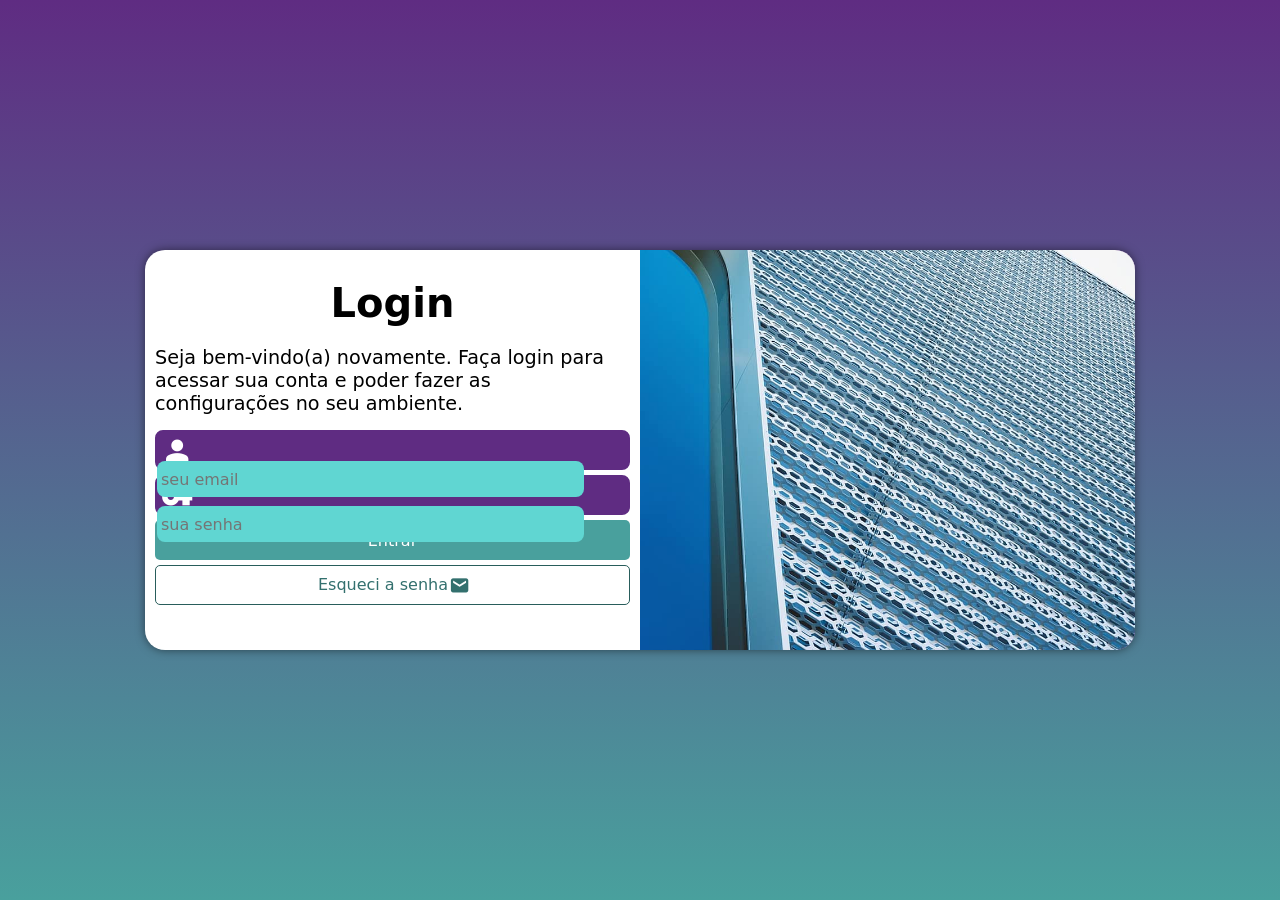
<file: index.html>
<!DOCTYPE html>
<html lang="pt-br">
<head>
    <meta charset="UTF-8">
    <meta name="viewport" content="width=device-width, initial-scale=1.0">
    <title>Login</title>
    <link rel="stylesheet" href="https://fonts.googleapis.com/css2?family=Material+Symbols+Outlined:opsz,wght,FILL,GRAD@20..48,100..700,0..1,-50..200" />
    <link rel="stylesheet" href="estilos/style.css">
    <link rel="stylesheet" href="estilos/midia-queries.css">

</head>
<body>
    <main>
        <section id="login">
            <div id="imagem">
                <!-- Aqui fica a imagem -->
            </div>
            <div id ="formulario">
                <h1>Login</h1>
                <p>
                    Seja bem-vindo(a) novamente. Faça login para acessar sua conta e poder fazer as configurações no seu ambiente.
                </p>
                <form action="login.html" method="post" autocomplete="on">
                    <div class="campo">
                        <span class="material-symbols-outlined">person</span>

                        <input type="email" name="login" id="ilogin" placeholder="seu email" required autocomplete="email"  maxlength="30">
                        <label for="ilogin">Login</label>
                    </div>
                    <div class="campo">
                        <span class="material-symbols-outlined">vpn_key</span>

                        <input type="password" name="senha" id="isenha" placeholder="sua senha" required autocomplete="current-password" minlength="8" maxlength="20">
                        <label for="isenha">Senha</label>
                    </div>

                    <input type="submit" value="Entrar">

                    <a href="esqueci.html" class="botao">Esqueci a senha<span class="material-symbols-outlined">mail</span></a>

                </form>
            </div>
        </section>
    </main>
</body>
</html>
</file>
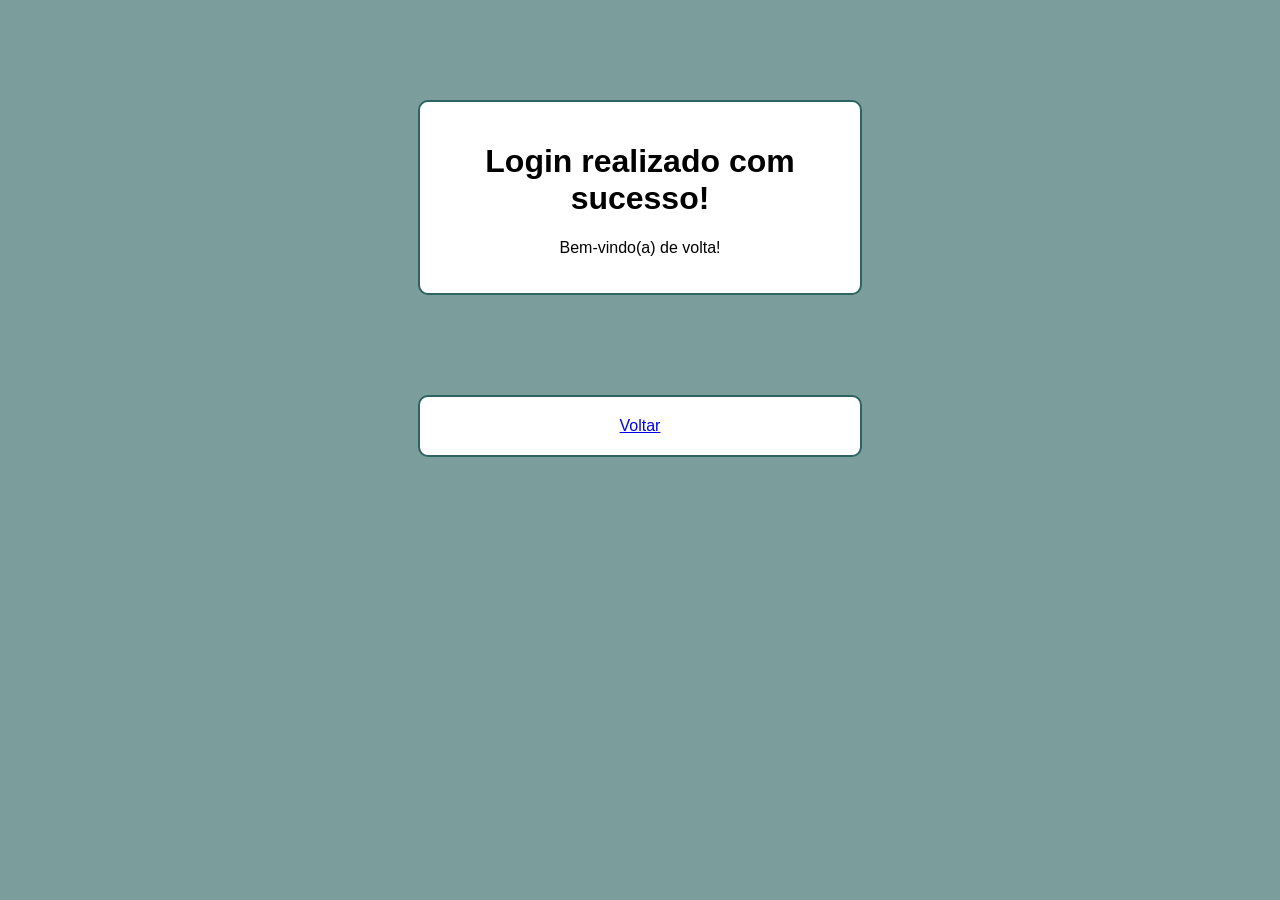
<file: login.html>
<!DOCTYPE html>
<html lang="pt-br">
<head>
    <meta charset="UTF-8">
    <meta name="viewport" content="width=device-width, initial-scale=1.0">
    <title>Confirmação</title>
    <style>
        
        * {
            font-family: 'Ubuntu', sans-serif;
        }

        body {
            background-color: #2d6462a0;
        }

        body > div#anuncio {
            width: 400px;
            margin: 100px auto;
            padding: 20px;
            border: 2px solid #2d6462;
            border-radius: 10px;
            text-align: center;
            background-color: white;
        }

        body > div.anuncio {
            width: 400px;
            margin: 100px auto;
            padding: 20px;
            border: 2px solid #2d6462;
            border-radius: 10px;
            text-align: center;
            background-color: white;
        }
    </style>
</head>
<body>
    <div class="anuncio">
        <h1>Login realizado com sucesso!</h1>
        <p>Bem-vindo(a) de volta! </p>
    </div>

    <div class="anuncio">
        <a href="login.html">Voltar</a>
    </div>
</body>
</html>
</file>
<file: estilos/style.css>
@charset "UTF-8";

/* Typical Device Breakpoints 
-------------------------------
Pequenas telas: até 600px 
Celular:        660px até 768px 
Tablet:         768px até 992px 
Desktop:        992px até 1200px 
Grandes telas:  acima  de 1200px
*/

/* Paleta de cores 
Verde:        #49a09d 
Lilas:        #5f2c82
Cinza claro:  #939393
Cinza escuro: #2d6462
*/

* {
    font-family: system-ui, -apple-system, BlinkMacSystemFont, 'Segoe UI', Roboto, Oxygen, Ubuntu, Cantarell, 'Open Sans', 'Helvetica Neue', sans-serif;
    padding: 0px;
    margin: 0px;
    box-sizing: border-box;
    .material-symbols-outlined{
            font-variation-settings:
        'FILL' 1,
        'wght' 500,
        'GRAD' 200,
        'opsz' 24;
    }
}


html, body {
    background-color: #5f2c82;
    width: 100vw;
    height: 100vh;
}

main {
    position: relative;
    width: 100vw;
    height: 100vh;
}

section#login {
    position: absolute;
    top: 50%;
    left: 50%;
    overflow: hidden;

    background-color: white;
    width: 250px;
    height: 500PX;
    border-radius: 20px;
    box-shadow: 0px 0px 10px #00000080 ;

    transform: translate(-50%, -50%);
    transition: width .3s, height .3s;
    transition-timing-function: ease;
}

section#login div#imagem {
    display: block;
    background: #5f2c82 url(../imagens/metal.jpg) no-repeat left bottom;
    background-size: cover;     
    height: 200px;

}

section#login div#formulario {
    display: block;
    padding: 10px;
}   

div#formulario > h1 {
    text-align: center;
    margin-bottom: 10px;
}

div#formulario > p {
    font-size: 0.8em;
}

div.campo {
    background-color: #5f2c82;
    border: 2px solid #5f2c82;
    display: block;
    width: 100%;
    height: 40px;
    border-radius: 8px;
    margin: 5px 0px;
}

div.campo > span {
    color: #ffffff;
    font-size: 1.9em;
    width: 40px;
    padding: 5px;
    /* transform: translate(0px, 5px); */
}

div.campo > input {
    background-color: #60d6d2;
    font-size: 1em;
    width: calc(100% - 44px);
    height: 100%;
    border: none;
    border-radius: 8px;
    padding: 4px;

    transform: translateY(-11px);
}

div.campo > input:focus-within {
    background-color: white;
}

div.campo > label {
    display: none;
}


form > input[type=submit] {
    display: block;
    font-size: 1em;
    width: 100%;
    height: 40px;
    background-color: #49a09d;
    color: white;
    border: none;
    border-radius: 5px;
    cursor: pointer;
}

form > input[type=submit]:hover {
    background-color: #33706e;
}

form a.botao {
    display: block;
    width: 100%;
    height: 40px;
    margin-top: 5px;
    padding-top: 5px;
    border: 1px solid #295d5b;
    border-radius: 5px;
    text-align: center;
    text-decoration: none;
    color: #33706e;
}

form a.botao > span {
    color: #33706e;
    font-size: 1.2em;
    
    transform: translate(2px, 5px);
}

form a.botao:hover {
    background-color: #49a09dbd;
    
}
</file>
<file: estilos/midia-queries.css>
@charset "UTF-8";

/* Typical Device Breakpoints 
-------------------------------
Pequenas telas: até 600px 
Celular:        660px até 768px 
Tablet:         768px até 992px 
Desktop:        992px até 1200px 
Grandes telas:  acima  de 1200px
*/

/* Paleta de cores 
Verde:        #49a09d 
Lilas:        #5f2c82
Cinza claro:  #939393
Cinza escuro: #2d6462
*/

@media screen and (min-width: 768px) and (max-width: 992px) 
{ /* CONFIGURAÇÃO PARA TABLET */
    body {
        background-image: linear-gradient(to top, #49a09d , #5f2c82);
    }

    section#login {
        width: 80vw;
        height: 290px;
    }

    section#login > div#imagem {
        float: left;
        width: 30%;
        height: 100%;
    }

    section#login > div#formulario {
        float: right;
        width: 70%;
    }
}

@media screen and (min-width: 993px) 
{  /* CONFIGURAÇÃO PARA DESKTOP */
    body {
        background-image: linear-gradient(to top, #49a09d , #5f2c82);
    }

    section#login {
        width: 990px;
        height: 400px;
    }
    
    section#login > div#imagem {
        float: right;
        width: 50%;
        height: 100%;
    }

    section#login > div#formulario {
        float: left;
        width: 50%;
    }
    
    div#formulario > p {
        font-size: 1.2em;
        padding: 10px 0px;
    }

    div#formulario > h1 {
        padding-top: 20px;
        font-size: 2.5em;
    }


}
</file>
